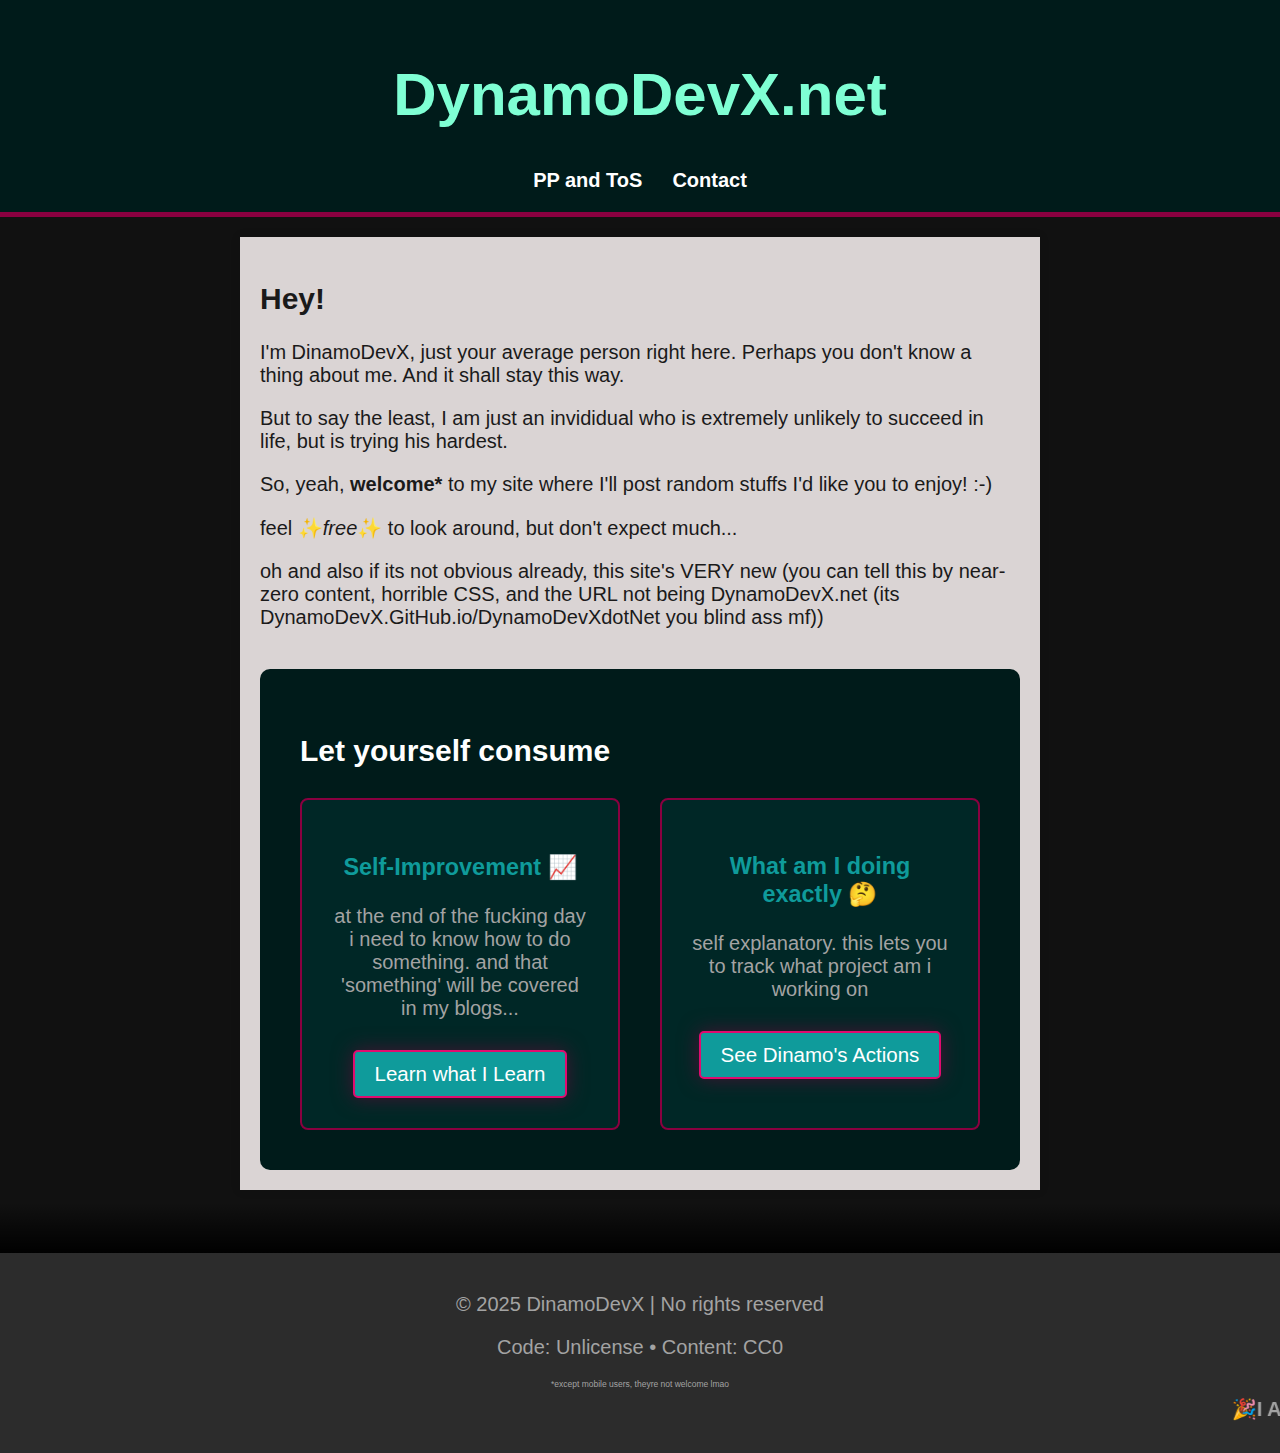
<file: index.html>
<!DOCTYPE html>
<html lang="en">
<head>
    <meta charset="UTF-8">
    <meta name="viewport" content="width=device-width, initial-scale=1.0">
    <meta name="description" content="Welcome to DynamoDevX.net, the place where DinamoDevX resides in">
    <meta name="author" content="DinamoDevX">
    <link rel="stylesheet" href="style.css">
    <title>DynamoDevX.net</title>
</head>
<body>
    <noscript>
        <style>
            @media (orientation: portrait) {
            body::before {
                content: "Mobile NoScript user detected. Site locked. Enable JS.";
                display: flex;
                align-items: center;
                justify-content: center;
                position: fixed;
                top: 0; left: 0;
                width: 100vw;
                height: 100vh;
                background: #000;
                color: #0f0;
                font-family: monospace;
                font-size: 16px;
                text-align: center;
                z-index: 99999;
            }

            body > * {
                display: none !important;
            }
            }
        </style>
    </noscript>
    <header>
        <a href="index.html"><h1>DynamoDevX.net</h1></a>
        <nav aria-label="Main Navigation">
            <ul>
                <li><a href="basic/PPandToS.html">PP and ToS</a></li>
                <li><a href="basic/contact.html">Contact</a></li>
            </ul>
        </nav>
    </header>
    <main>
        <section>
            <h2>Hey!</h2>
            <p>I'm DinamoDevX, just your average person right here. Perhaps you don't know a thing about me. And it shall stay this way.</p>
            <p>But to say the least, I am just an invididual who is extremely unlikely to succeed in life, but is trying his hardest.</p>
            <p>So, yeah, <b>welcome*</b> to my site where I'll post random stuffs I'd like you to enjoy! :-) </p>
            <p>feel ✨<i>free</i>✨ to look around, but don't expect much...</p>
            <p>oh and also if its not obvious already, this site's VERY new (you can tell this by near-zero content, horrible CSS, and the URL not being DynamoDevX.net (its DynamoDevX.GitHub.io/DynamoDevXdotNet you blind ass mf))</p>
        </section>
        <section class="cta-section">
            <h2>Let yourself consume</h2>
            <div class="cta-grid">
                <div class="cta-card">
                    <h3>Self-Improvement 📈</h3>
                    <p>at the end of the fucking day i need to know how to do something. and that 'something' will be covered in my blogs...</p>
                    <a href="blogs/blogexplorer.html"><button>Learn what I Learn</button></a>
                </div>
                <div class="cta-card">
                    <h3>What am I doing exactly 🤔</h3>
                    <p>self explanatory. this lets you to track what project am i working on</p>
                    <a href="blogs/blogfilesthemselves/whatamdoing.html"><button>See Dinamo's Actions</button></a>
                </div>
            </div>
        </section>
    </main>
    <p style="color:transparent" aria-hidden="true">i pour milk before cereal</p>
    <div class="footer-wrapper">
        <footer style="height:200px;">
            <p>&copy; 2025 DinamoDevX | No rights reserved</p>
            <p><span class="license">Code: Unlicense</span> • <span class="license">Content: CC0</span></p>
            <p style="font-size:8.5px;">*except mobile users, theyre not welcome lmao</p>
            <marquee><b>🎉I AM MENTALLY ILL🥳</b>  YIPPEE 🥶🤪🤤🤩</marquee> <!-- true -->
        </footer>
    </div>
</body>
</html>
</file>
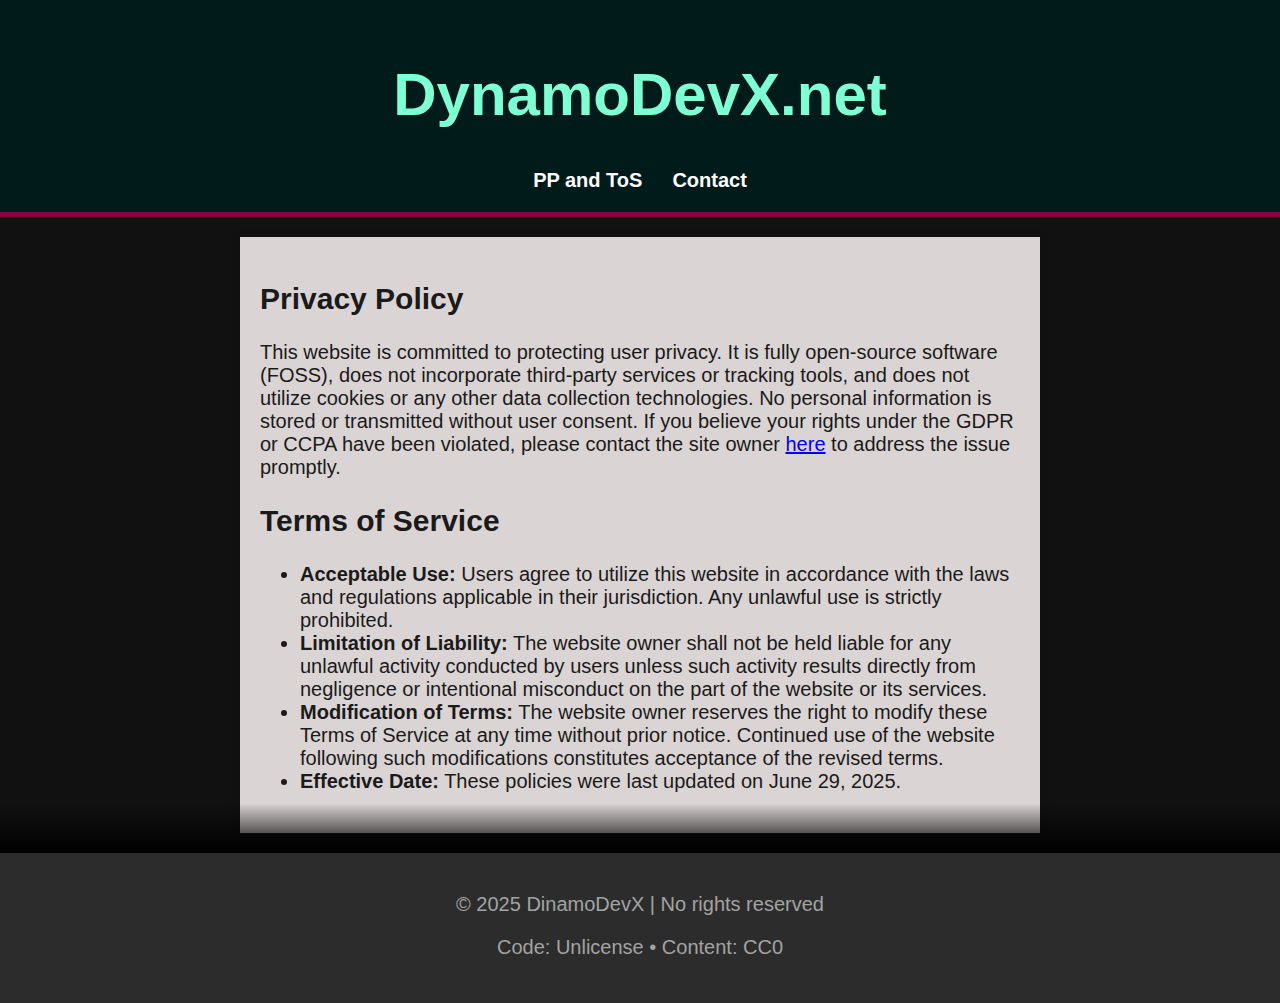
<file: basic/ACTUALPPandToS.html>
<!DOCTYPE html>
<html lang="en">
<head>
    <meta charset="UTF-8">
    <meta name="viewport" content="width=device-width, initial-scale=1.0">
    <meta name="description" content="Privacy Policy and Terms of Service for DynamoDevX.net">
    <meta name="author" content="DinamoDevX">
    <link rel="stylesheet" href="../style.css">
    <title>Privacy Policy & Terms of Service | DynamoDevX.net</title>
</head>
<body>
    <header>
        <a href="../index.html"><h1>DynamoDevX.net</h1></a>
        <nav aria-label="Main Navigation">
            <ul>
                <li><a href="PPandToS.html">PP and ToS</a></li>
                <li><a href="contact.html">Contact</a></li>
            </ul>
        </nav>
    </header>
    <main>
        <section>
            <h2>Privacy Policy</h2>
            <p>
                This website is committed to protecting user privacy. It is fully open-source software (FOSS), does not incorporate third-party services or tracking tools, and does not utilize cookies or any other data collection technologies. No personal information is stored or transmitted without user consent. If you believe your rights under the GDPR or CCPA have been violated, please contact the site owner <a href="contact.html">here</a> to address the issue promptly.
            </p>
            <h2>Terms of Service</h2>
            <ul>
                <li><strong>Acceptable Use:</strong> Users agree to utilize this website in accordance with the laws and regulations applicable in their jurisdiction. Any unlawful use is strictly prohibited.</li>
                <li><strong>Limitation of Liability:</strong> The website owner shall not be held liable for any unlawful activity conducted by users unless such activity results directly from negligence or intentional misconduct on the part of the website or its services.</li>
                <li><strong>Modification of Terms:</strong> The website owner reserves the right to modify these Terms of Service at any time without prior notice. Continued use of the website following such modifications constitutes acceptance of the revised terms.</li>
                <li><strong>Effective Date:</strong> These policies were last updated on June 29, 2025.</li>
            </ul>
        </section>
    </main>
    <footer>
        <p>&copy; 2025 DinamoDevX | No rights reserved</p>
        <p><span class="license">Code: Unlicense</span> • <span class="license">Content: CC0</span></p>
    </footer>
</body>
</html>
</file>
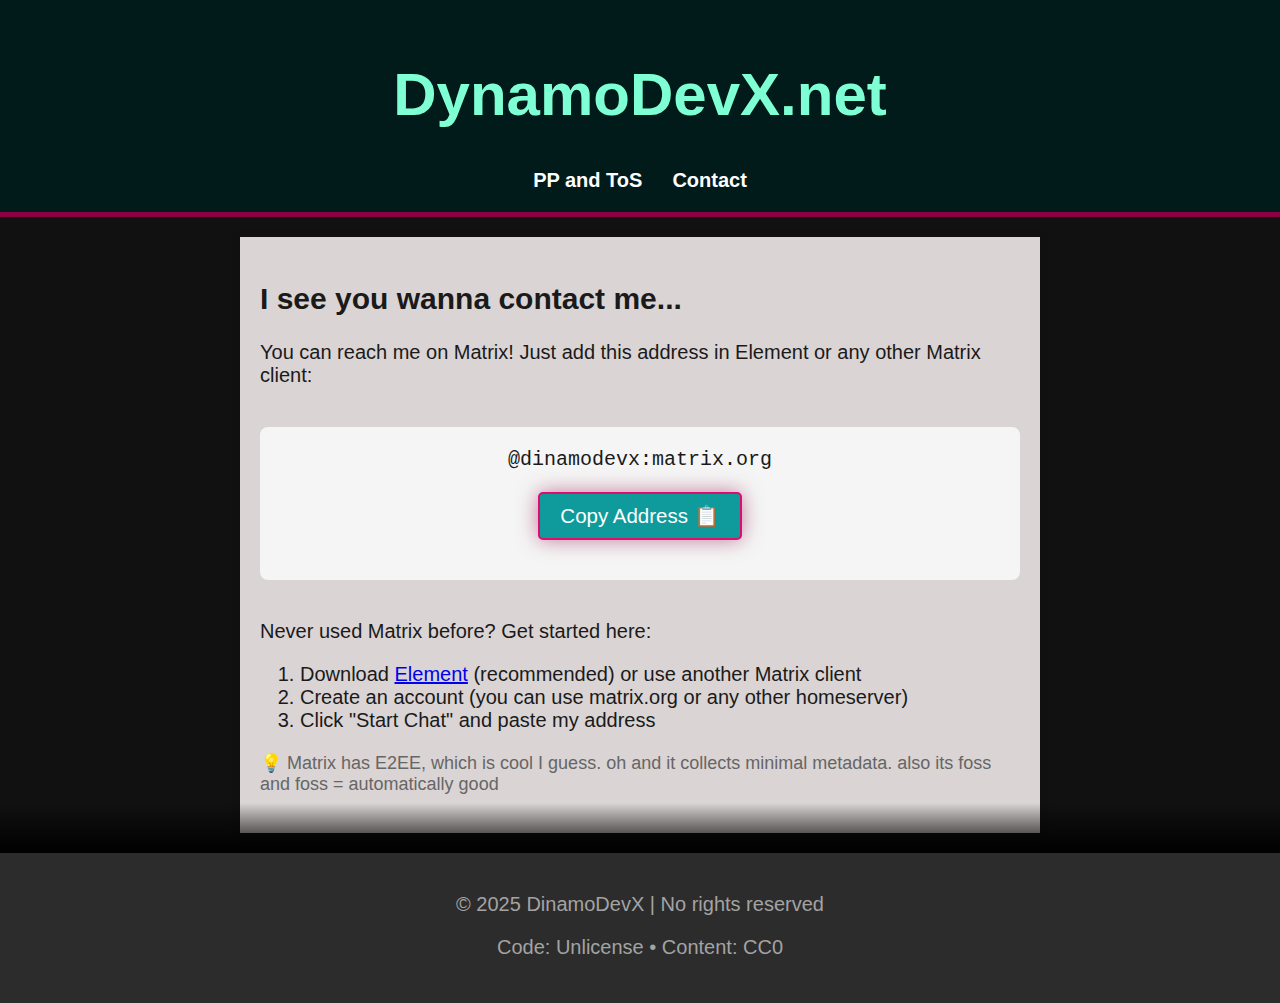
<file: basic/contact.html>
<!DOCTYPE html>
<html lang="en">
<head>
    <meta charset="UTF-8">
    <meta name="viewport" content="width=device-width, initial-scale=1.0">
    <meta name="description" content="Welcome to DynamoDevX.net, the place where DinamoDevX resides in">
    <meta name="author" content="DinamoDevX">
    <link rel="stylesheet" href="../style.css">
    <title>DynamoDevX.net</title>
</head>
<body>
    <header>
        <a href="../index.html"><h1>DynamoDevX.net</h1></a>
        <nav aria-label="Main Navigation">
            <ul>
                <li><a href="PPandToS.html">PP and ToS</a></li>
                <li><a href="contact.html">Contact</a></li>
            </ul>
        </nav>
    </header>
    <main>
        <section>
            <h2>I see you wanna contact me...</h2>
            <p>You can reach me on Matrix! Just add this address in Element or any other Matrix client:</p>
            
            <div class="matrix-address">
                <code>@dinamodevx:matrix.org</code>
                <button id="copyButton" onclick="copyMatrix()">Copy Address 📋</button>
            </div>

            <p>Never used Matrix before? Get started here:</p>
            <ol>
                <li>Download <a href="https://element.io/download" target="_blank" rel="noopener">Element</a> (recommended) or use another Matrix client</li>
                <li>Create an account (you can use matrix.org or any other homeserver)</li>
                <li>Click "Start Chat" and paste my address</li>
            </ol>
            
            <p class="matrix-note">💡 Matrix has E2EE, which is cool I guess. oh and it collects minimal metadata. also its foss and foss = automatically good</p>
        </section>
    </main>
    <script>
        function copyMatrix() {
            const button = document.getElementById('copyButton');
            const originalText = button.textContent;
            
            navigator.clipboard.writeText('jk go copy it manually 💀') // youve been trolled
                .then(() => {
                    button.textContent = 'Address Copied! 😄';
                    setTimeout(() => {
                        button.textContent = originalText;
                    }, 750);
                })
                .catch(err => console.error('Failed to copy:', err + '. 😔 go cry you crybaby'));
        }
    </script>
    <footer>
        <p>&copy; 2025 DinamoDevX | No rights reserved</p>
        <p><span class="license">Code: Unlicense</span> • <span class="license">Content: CC0</span></p>
    </footer>
</body>
</html>
</file>
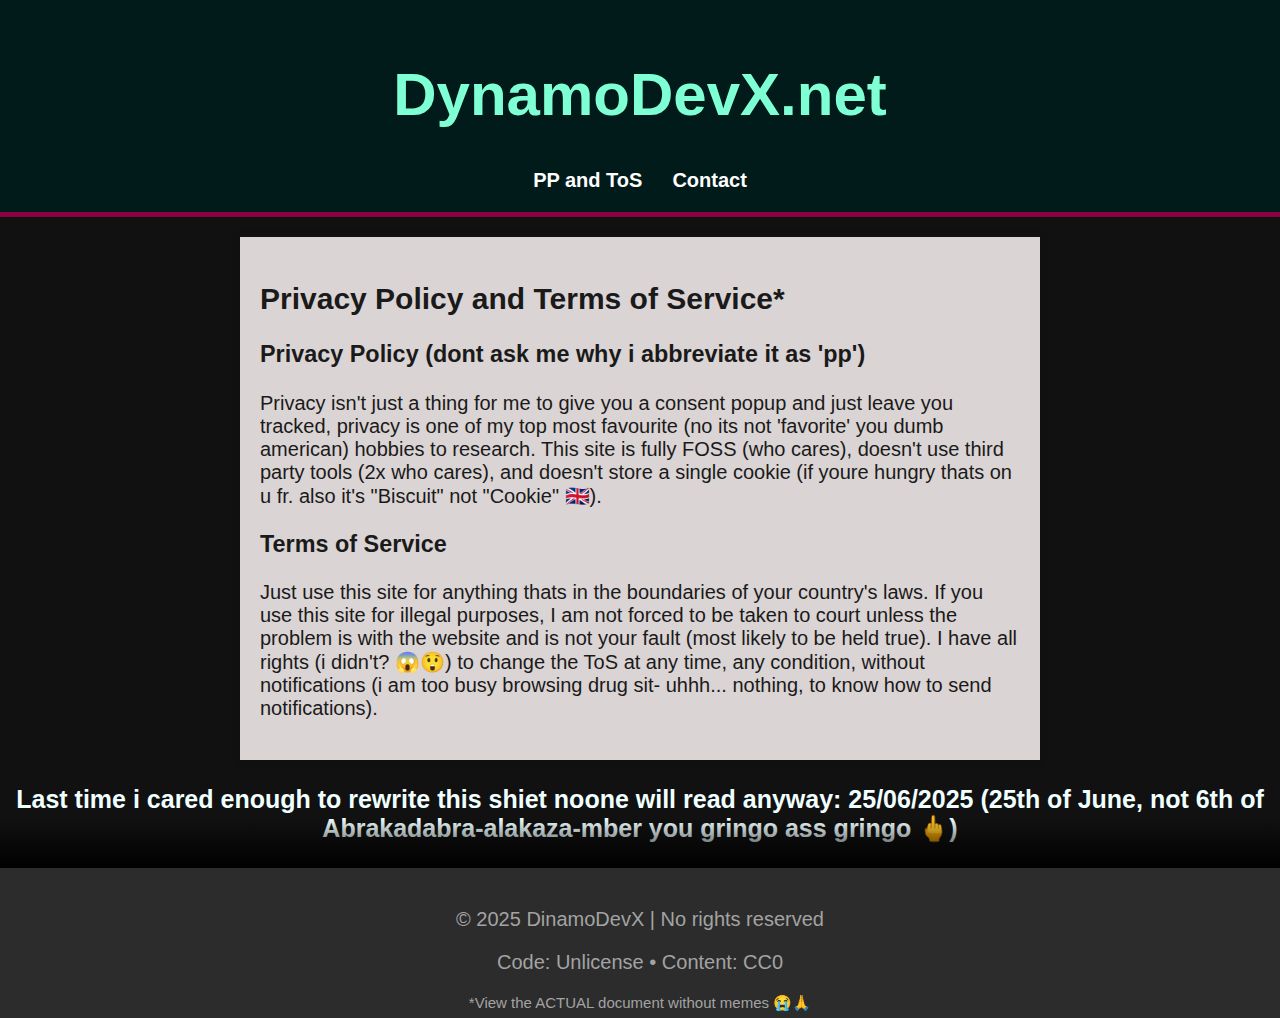
<file: basic/PPandToS.html>
<!DOCTYPE html>
<html lang="en">
<head>
    <meta charset="UTF-8">
    <meta name="viewport" content="width=device-width, initial-scale=1.0">
    <meta name="description" content="Welcome to DynamoDevX.net, the place where DinamoDevX resides in">
    <meta name="author" content="DinamoDevX">
    <link rel="stylesheet" href="../style.css">
    <title>DynamoDevX.net</title>
</head>
<body>
    <header>
        <a href="../index.html"><h1>DynamoDevX.net</h1></a>
        <nav aria-label="Main Navigation">
            <ul>
                <li><a href="PPandToS.html">PP and ToS</a></li>
                <li><a href="contact.html">Contact</a></li>
            </ul>
        </nav>
    </header>
    <main>
        <section>
            <h2>Privacy Policy and Terms of Service*</h2>
            <h3>Privacy Policy (dont ask me why i abbreviate it as 'pp')</h3>
            <p>Privacy isn't just a thing for me to give you a consent popup and just leave you tracked, privacy is one of my top most favourite (no its not 'favorite' you dumb american) hobbies to research. This site is fully FOSS (who cares), doesn't use third party tools (2x who cares), and doesn't store a single cookie (if youre hungry thats on u fr. also it's "Biscuit" not "Cookie" 🇬🇧).</p>
            <h3>Terms of Service</h3>
            <p>Just use this site for anything thats in the boundaries of your country's laws. If you use this site for illegal purposes, I am not forced to be taken to court unless the problem is with the website and is not your fault (most likely to be held true). I have all rights (i didn't? 😱😲) to change the ToS at any time, any condition, without notifications (i am too busy browsing drug sit- uhhh... nothing, to know how to send notifications).</p>
        </section>
    </main>
    <p style="color:azure; text-align:center; font-size:25px; font-weight:bold;">Last time i cared enough to rewrite this shiet noone will read anyway: 25/06/2025 (25th of June, not 6th of Abrakadabra-alakaza-mber you gringo ass gringo 🖕)</p>
    <footer>
        <p>&copy; 2025 DinamoDevX | No rights reserved</p>
        <p><span class="license">Code: Unlicense</span> • <span class="license">Content: CC0</span></p>
        <p style="font-size:15px">*View the <a href="ACTUALPPandToS.html" class="no-decor">ACTUAL document</a> without memes 😭🙏</p>
    </footer>
</body>
</html>
</file>
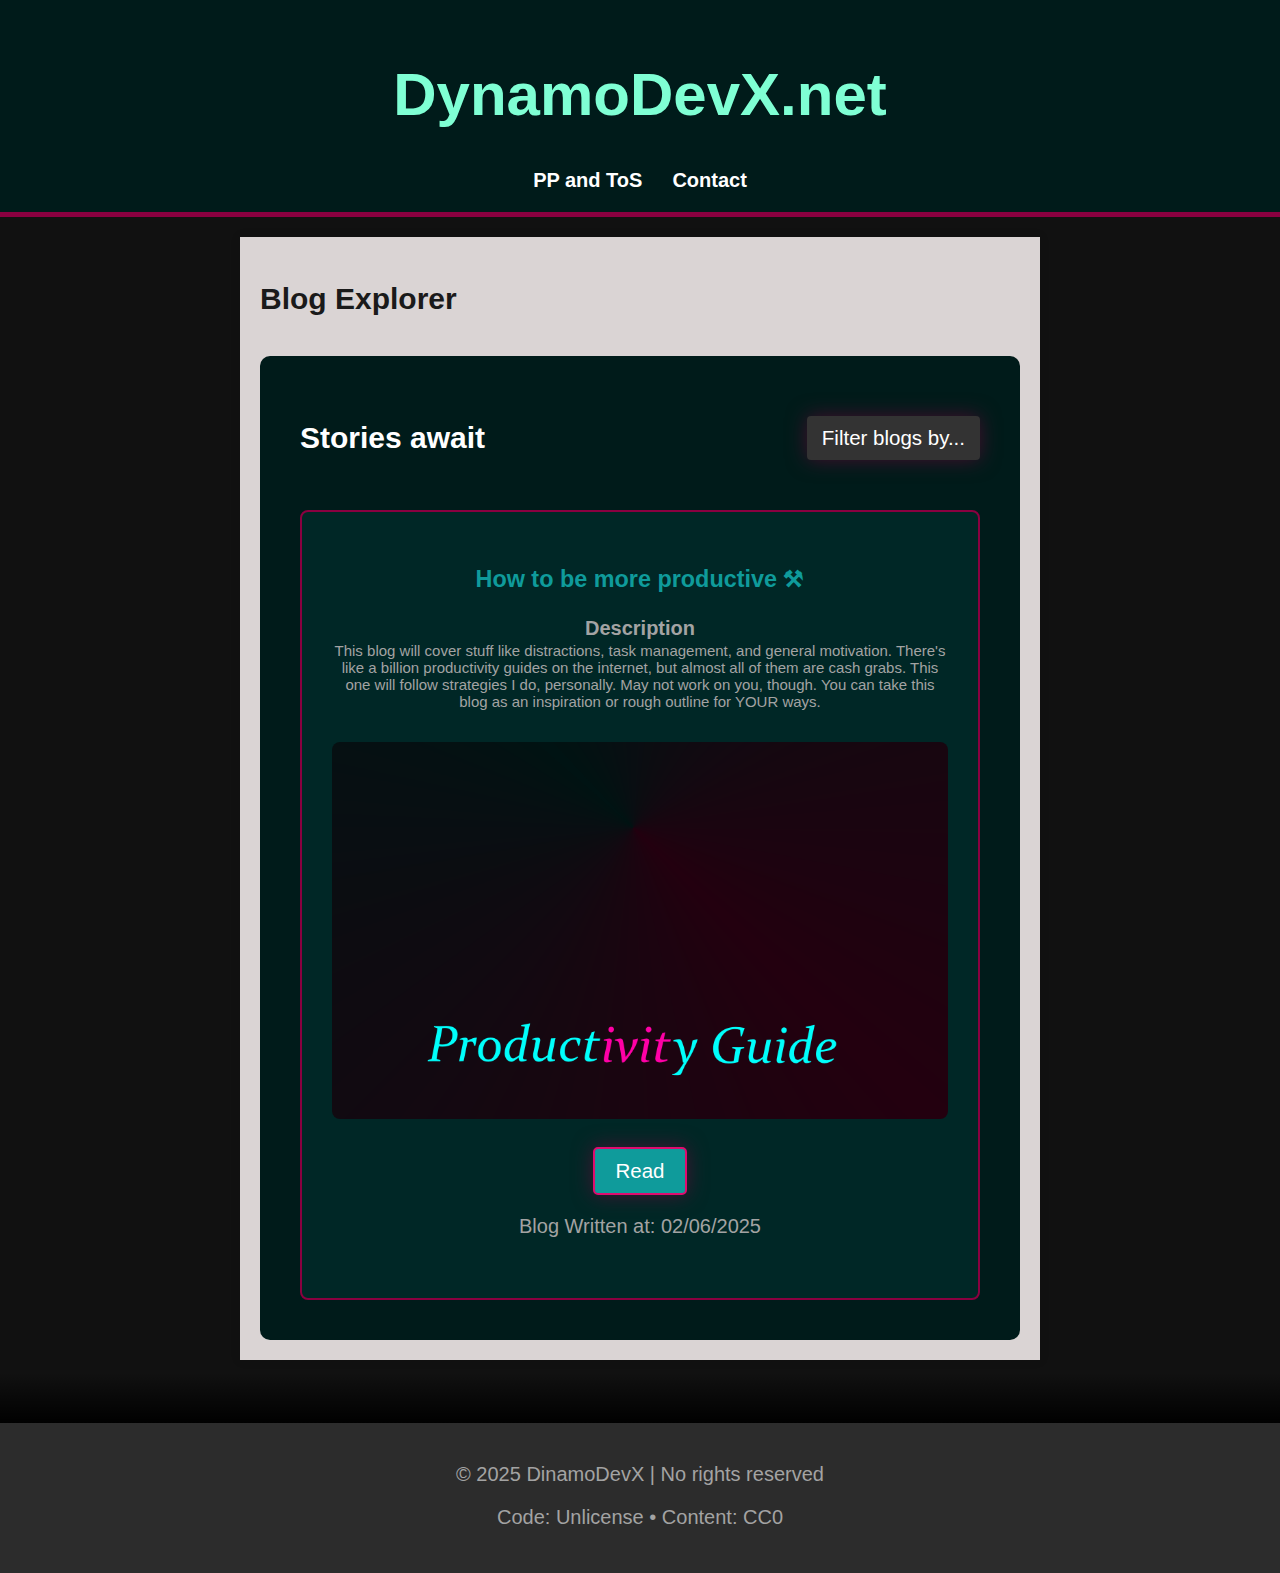
<file: blogs/blogexplorer.html>
<!DOCTYPE html>
<html lang="en">
<head>
    <meta charset="UTF-8">
    <meta name="viewport" content="width=device-width, initial-scale=1.0">
    <meta name="description" content="Welcome to DynamoDevX.net, the place where DinamoDevX resides in">
    <meta name="author" content="DinamoDevX">
    <link rel="stylesheet" href="../style.css">
    <title>DynamoDevX.net</title>
</head>
<body>
    <header>
        <a href="../index.html"><h1>DynamoDevX.net</h1></a>
        <nav aria-label="Main Navigation">
            <ul>
                <li><a href="../basic/PPandToS.html">PP and ToS</a></li>
                <li><a href="../basic/contact.html">Contact</a></li>
            </ul>
        </nav>
    </header>
    <main>
    <h2>Blog Explorer</h2>
    <section class="cta-section">
        <div class="header-filters">
            <h2>Stories await</h2>
            <div class="dropdown">
                <button class="dropdown-btn">Filter blogs by...</button>
                <div class="dropdown-content">
                    <a href="#" data-sort="new">New → Old</a>
                    <a href="#" data-sort="old">Old → New</a>
                    <a href="#" data-sort="likes">Most liked → Least</a>
                </div>
            </div>
        </div>
            <div class="cta-grid">
                <div class="cta-card">
                    <h3>How to be more productive ⚒</h3>
                    <p style="margin-bottom: 2px;"><b>Description</b></p>
                    <p style="margin-top: 2px; font-size:15px;">This blog will cover stuff like distractions, task management, and general motivation. There's like a billion productivity guides on the internet, but almost all of them are cash grabs. This one will follow strategies I do, personally. May not work on you, though. You can take this blog as an inspiration or rough outline for YOUR ways.</p>
                    <img src="../blogs/blogfilesthemselves/assets/productivity.png" alt="Productivity Image" style="width: 100%; height: auto; border-radius: 8px; margin-top: 10px;">
                    <br>
                    <br>
                    <a href="../blogs/blogfilesthemselves/productivity.html"><button>Read</button></a>
                    <p>Blog Written at: 02/06/2025</p>
                </div>
            </div>
        </section>
    </main>
    <p style="color:transparent" aria-hidden="true">dawg who do you think is gonna read these stupid blogs</p>
    <div class="footer-wrapper">
        <footer>
            <p>&copy; 2025 DinamoDevX | No rights reserved</p>
            <p><span class="license">Code: Unlicense</span> • <span class="license">Content: CC0</span></p>
        </footer>
    </div>
</body>
</html>
</file>
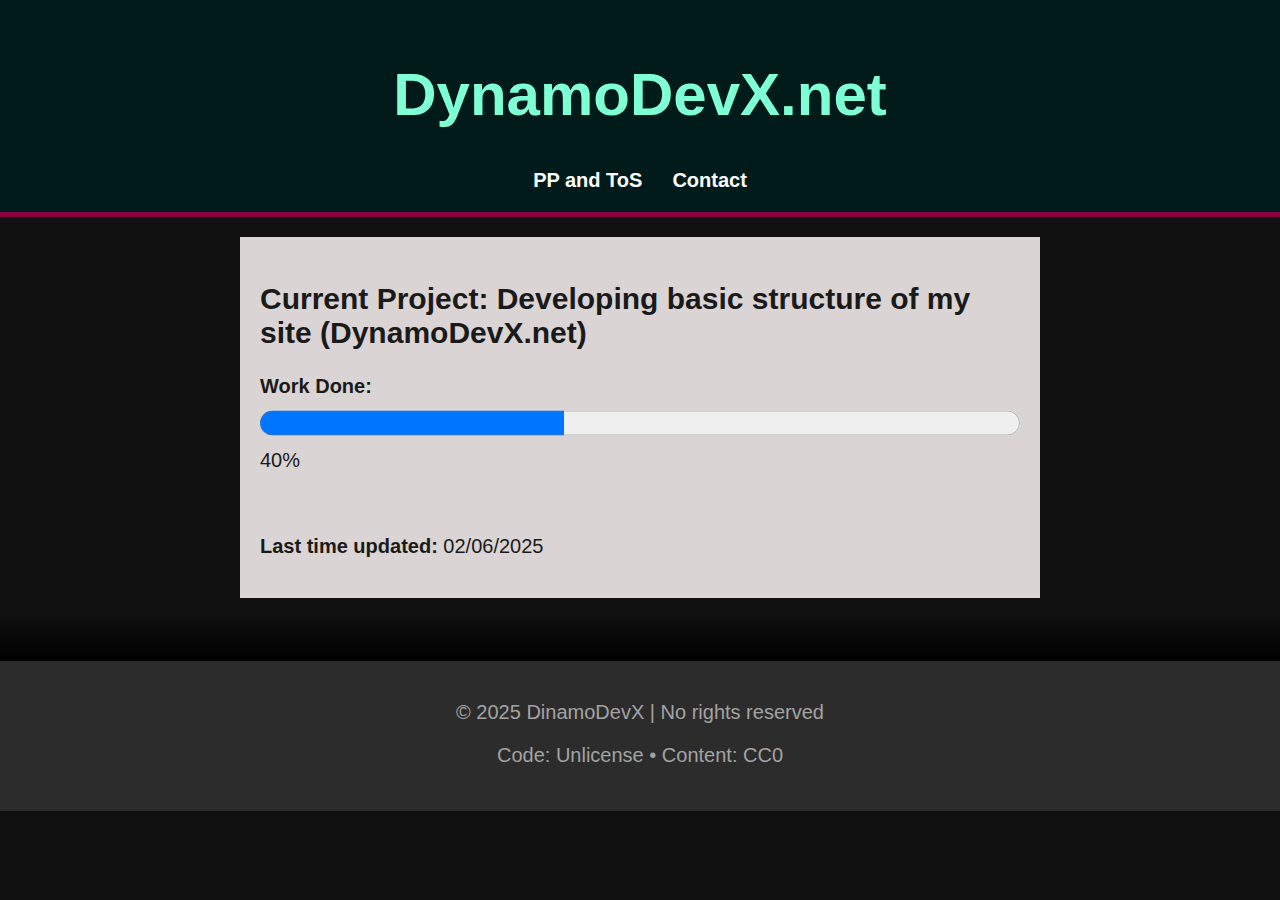
<file: blogs/blogfilesthemselves/whatamdoing.html>
<!DOCTYPE html>
<html lang="en">
<head>
    <meta charset="UTF-8">
    <meta name="viewport" content="width=device-width, initial-scale=1.0">
    <meta name="description" content="Welcome to DynamoDevX.net, the place where DinamoDevX resides in">
    <meta name="author" content="DinamoDevX">
    <link rel="stylesheet" href="../../style.css">
    <title>wat da DinamoDevX doin</title>
</head>
<body>
    <header>
        <a href="../../index.html"><h1>DynamoDevX.net</h1></a>
        <nav aria-label="Main Navigation">
            <ul>
                <li><a href="../../basic/PPandToS.html">PP and ToS</a></li>
                <li><a href="../../basic/contact.html">Contact</a></li>
            </ul>
        </nav>
    </header>
    <main>
        <section>
            <h2>Current Project: Developing basic structure of my site (DynamoDevX.net)</h2>
            <div style="margin: 20px 0;">
                <label for="progress" style="font-weight: bold;">Work Done:</label>
                <progress id="progress" value="40" max="100" style="width: 100%; height: 50px;"></progress>
                <span>40%</span>
            </div>
            <br>
            <p><b>Last time updated:</b> 02/06/2025</p>
        </section>
    </main>
    <p style="color:transparent" aria-hidden="true">i am wanted by the KGB</p>
    <div class="footer-wrapper">
        <footer>
            <p>&copy; 2025 DinamoDevX | No rights reserved</p>
            <p><span class="license">Code: Unlicense</span> • <span class="license">Content: CC0</span></p>
        </footer>
    </div>
</body>
</html>
</file>
<file: style.css>
* {
    box-sizing: border-box;
}

body {
    font-family: Arial, sans-serif;
    margin: 0;
    padding: 0;
    background-color: #111111;
    color: #1a1a1a;
    font-size: 20px;
}

header {
  width: 100%;
  background-color: #001b1a;
  color: #fff;
  padding: 20px 0;
  text-align: center;
  border-bottom: 5px solid #8a0040;
}


footer {
  position: relative;
  width: 100%;
  height: 150px;
  background-color: #2c2c2c;
  color: #a3a3a3;
  padding: 10px 0;
  text-align: center;
}


footer::before {
  content: '';
  position: absolute;
  top: -50px;
  left: 0;
  width: 100%;
  height: 50px;
  background: linear-gradient(to top, #000000, #00000000);
  pointer-events: none;
  z-index: 999;
}

header nav ul {
    list-style: none;
    padding: 0;
    margin: 10px 0 0;
    display: flex;
    justify-content: center;
}

header nav ul li {
    margin: 0 15px;
}

header nav ul li a {
    color: #fff;
    text-decoration: none;
    font-weight: bold;
}

header nav ul li a:hover {
    text-decoration: underline;
}

main {
    padding: 20px;
    max-width: 800px;
    margin: 20px auto;
    background-color: #dad4d4;
    box-shadow: 0 0 10px rgba(0, 0, 0, 0.1);
}

h1 {
    font-size: 60px;
    color: Aquamarine;
}

header a {
    text-decoration: none;
}

form input[type="text"], form textarea {
    width: 100%;
    padding: 10px;
    margin: 10px 0;
    border: 2px solid #8a0040;
    border-radius: 5px;
    background-color: #001b1a;
    color: #fff;
    font-size: 18px;
    font-family: Arial, sans-serif;
    box-shadow: 0 0 5px rgba(138, 0, 64, 0.5);
}

form input[type="text"]::placeholder, form textarea::placeholder {
    color: #a3a3a3;
}

form input[type="text"]:focus, form textarea:focus {
    outline: none;
    border-color: #ff6a5e;
    box-shadow: 0 0 10px #ff6a5e;
}

form textarea {
    resize: none;
}

button {
    background-color: #0f9b9b;
    color: #ffffff;
    padding: 10px 20px;
    border: solid 2px rgb(224, 11, 111);;
    border-radius: 5px;
    cursor: pointer;
    font-size: 20.5px;
    font-family: Arial, sans-serif;
    box-shadow: 0 0 20px rgba(138, 0, 64, 0.5);
}

.matrix-address {
    text-align: center;
    margin: 2em 0;
    padding: 1em;
    background: #f5f5f5;
    border-radius: 8px;
}

.matrix-address button {
    display: block;
    margin: 1em auto;
}

.matrix-note {
    color: #666;
    font-size: 0.9em;
}

header nav ul li a {
    transition: all 0.3s ease;
}

.cta-section, .blog-section {
    margin-top: 2em;
    padding: 2em;
    background-color: #001b1a;
    border-radius: 10px;
    color: #fff;
}

/* cards */
.cta-grid {
    display: grid;
    grid-template-columns: repeat(auto-fit, minmax(250px, 1fr));
    gap: 2em;
    margin-top: 1.5em;
}

.cta-card {
    background-color: #002726;
    padding: 1.5em;
    border-radius: 8px;
    text-align: center;
    border: 2px solid #8a0040;
    transition: transform 0.3s ease;
}

.cta-card:hover {
    transform: translateY(-5px);
}

.cta-card h3 {
    color: #0f9b9b;
    margin-bottom: 1em;
}

.cta-card p {
    margin-bottom: 1.5em;
    color: #a3a3a3;
}

.header-filters {
    display: flex;
    justify-content: space-between;
    align-items: center;
    margin-bottom: 20px;
}

.dropdown {
    position: relative;
    display: inline-block;
}

.dropdown-btn {
    padding: 10px 15px;
    background-color: #333;
    color: white;
    border: none;
    border-radius: 4px;
    cursor: pointer;
}

.dropdown-content {
    display: none;
    position: absolute;
    right: 0;
    background-color: #f9f9f9;
    min-width: 200px;
    box-shadow: 0 8px 16px rgba(0,0,0,0.2);
    z-index: 1;
    border-radius: 4px;
}

.dropdown-content a {
    color: #002726;
    padding: 12px 16px;
    text-decoration: none;
    display: block;
    border-radius: 4px;
}

.dropdown-content a:hover {
    background-color: #ff8ec3;
}

.dropdown:hover .dropdown-content {
    display: block;
}

.dropdown:hover .dropdown-btn {
    background-color: #555;
}

hr {
    height: 7.5px;
    background: #8a0040;
    margin: 20px 0;
}

.no-decor {
    text-decoration: none;
    color: inherit;
}
.no-decor:visited {
    color: inherit;
}
.no-decor:hover {
    text-decoration: underline;
}
footer {
    text-align: center;
    padding: 1em 0;
    overflow-wrap: break-word;
    word-break: break-word;
}
</file>
